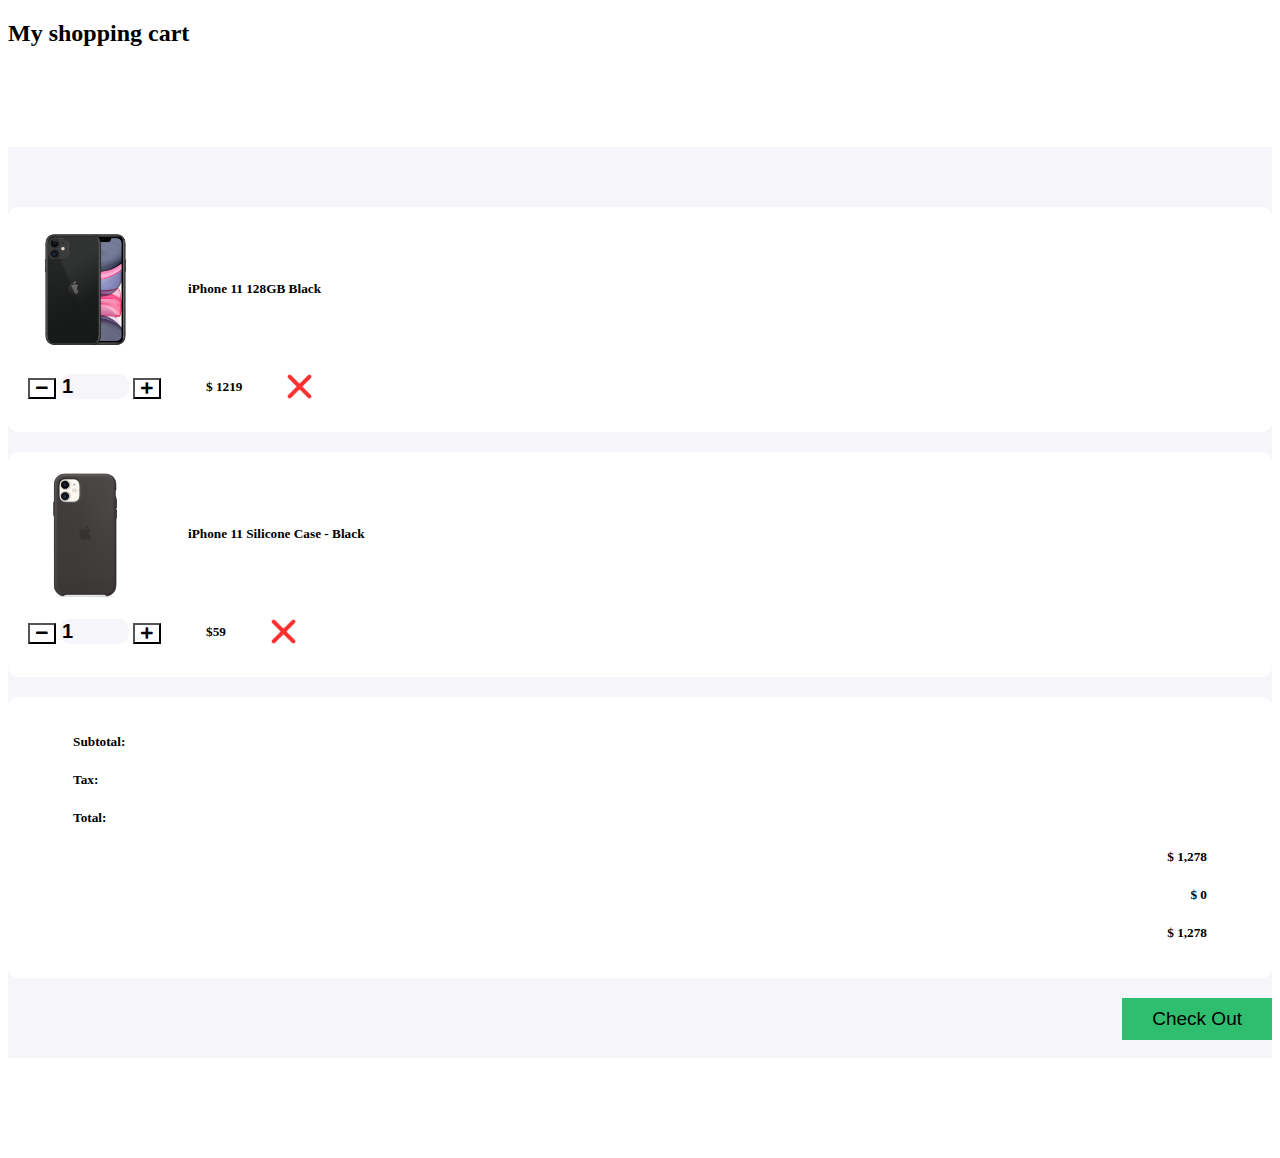
<file: index.html>
<!DOCTYPE html>
<html>

<head>
   <title>Shopping Cart</title>
   <meta charset="utf-8">
   <meta name="viewport" content="width=device-width, initial-scale=1">
   <link href="https://cdn.jsdelivr.net/npm/bootstrap@5.0.2/dist/css/bootstrap.min.css" rel="stylesheet"
      integrity="sha384-EVSTQN3/azprG1Anm3QDgpJLIm9Nao0Yz1ztcQTwFspd3yD65VohhpuuCOmLASjC" crossorigin="anonymous">
   <link href="https://cdnjs.cloudflare.com/ajax/libs/font-awesome/5.11.2/css/all.css" rel="stylesheet" />
   <link href="style.css" rel="stylesheet">
</head>

<body>

   <section>
      <div class="container">
         <h2>My shopping cart</h2>
         <div class="cart">
            <div class="col-md-12 col-lg-10 mx-auto">
               <div class="cart-item">
                  <div class="row">
                     <div class="col-md-7 center-item">
                        <img src="images/product-1.png" alt="">
                        <h5>iPhone 11 128GB Black</h5>
                     </div>

                     <div class="col-md-5 center-item">
                        <div class="input-group number-spinner">
                           <button id="phone-minus" class="btn btn-default"><i class="fas fa-minus"></i></button>
                           <input id="phone-number" type="number" min="0" class="form-control text-center" value="1">
                           <button id="phone-plus" class="btn btn-default"><i class="fas fa-plus"></i></button>
                        </div>
                        <h5>$ <span id="phone-total"> 1219</span></h5>
                        <img src="images/remove.png" alt="" class="remove-item">
                     </div>
                  </div>
               </div>

               <div class="cart-item">
                  <div class="row">
                     <div class="col-md-7 center-item mx-auto">
                        <img src="images/product-2.png" alt="">
                        <h5>iPhone 11 Silicone Case - Black</h5>
                     </div>
                     <div class="col-md-5 center-item">
                        <div class="input-group number-spinner">
                           <button id="case-minus" class="btn btn-default"><i class="fas fa-minus"></i></button>
                           <input id="case-number" type="number" min="0" class="form-control text-center" value="1">
                           <button id="case-plus" class="btn btn-default"><i class="fas fa-plus"></i></button>

                        </div>
                        <h5>$<span id="cover-price">59</span></h5>
                        <img src="images/remove.png" alt="" class="remove-item">
                     </div>
                  </div>
               </div>

               <div class="cart-item">
                  <div class="row">

                     <div class="col-md-8">
                        <h5>Subtotal: </h5>
                        <h5>Tax:</h5>
                        <h5>Total:</h5>
                     </div>

                     <div class="col-md-4 status">
                        <h5>$ <span id="sub-total">1,278</span></h5>
                        <h5>$<span id="tax-amount"> 0</span></h5>
                        <h5>$<span id="total-price"> 1,278</span></h5>
                     </div>
                  </div>
               </div>
               <div class="col-md-12 pt-4 pb-4">
                  <button type="button" class="btn btn-success check-out">Check Out</button>
               </div>
            </div>
         </div>
      </div>
   </section>

   <script src="myJs.js"></script>
</body>

</html>
</file>
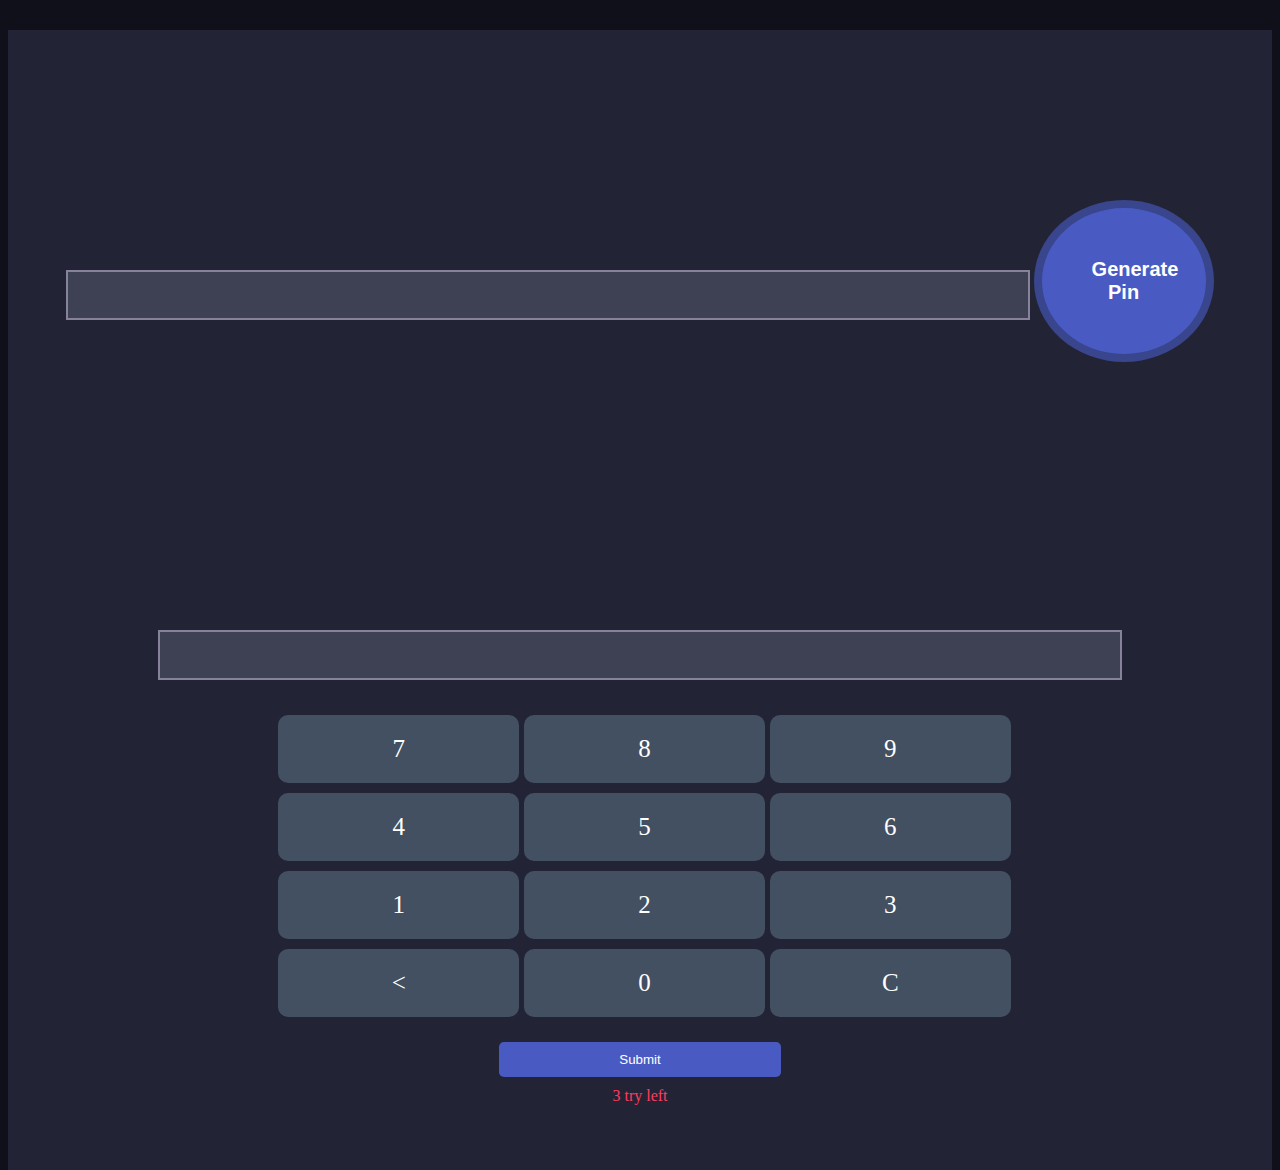
<file: pin.html>
<!DOCTYPE html>
<html lang="en">
<head>
    <meta charset="UTF-8">
    <meta name="viewport" content="width=device-width, initial-scale=1.0">
    <title>Pin Generator</title>
    <link rel="stylesheet" href="https://stackpath.bootstrapcdn.com/bootstrap/4.5.0/css/bootstrap.min.css" integrity="sha384-9aIt2nRpC12Uk9gS9baDl411NQApFmC26EwAOH8WgZl5MYYxFfc+NcPb1dKGj7Sk" crossorigin="anonymous">
    <link rel="stylesheet" href="pinStyle.css">
</head>
<body>
    <div class="container">
        <div class="row">
            <div class="col-md-6">
                <div class="pin-generator half-width">
                    <input id="display-pin" class="form-control" type="text">
                    <button onclick="generatPin()" class="generate-btn">Generate Pin</button>
                </div>
            </div>
            <div class="col-md-6">
                <div class="input-section half-width">
                    <input id="dislay-number" class="form-control" type="text">
                    <div class="numbers">
                        <div id="key-pad" class="calc-body">
                            <div class="calc-button-row">
                              <div class="button">7</div>
                              <div class="button">8</div>
                              <div class="button">9</div>
                            </div>
                            <div class="calc-button-row">
                              <div class="button">4</div>
                              <div class="button">5</div>
                              <div class="button">6</div>
                            </div>
                            <div class="calc-button-row">
                              <div class="button">1</div>
                              <div class="button">2</div>
                              <div class="button">3</div>
                            </div>
                            <div class="calc-button-row">
                                <div class="button">&lt;</div>
                                <div class="button">0</div>
                                <div id="button-c" class="button">C</div>
                            </div> 
                    </div>
                        <button id="verifyPin" type="submit" class="submit-btn">Submit</button>
                        <p class="action-left">3 try left</p>
                        
                    </div>
                </div>
            </div>
        </div>
        <div class="notify-section">
            <p id="notify-fail" class="notify">❌ Pin Didn't Match, Please try again</p>
            <p id="notify-success" class="notify">✅ Pin Matched... Secret door is open for you. You can Buy Now.</p>
        </div>
    </div>

    <section class="extra">
        <button id="another-button" class="submit-btn">Go To the Shop</button>
    </section>

    <script src="pinMatch.js"></script>
</body>
</html>
</file>
<file: style.css>
body{
	background: #fff;
}
.cart{
	margin: 100px 0;
	background-color: #F6F5FA;;
	padding: 60px 0;
}
.total-price{
	padding-bottom: 15px;
}
.cart-item{
	background-color: #fff;
	border-radius: 10px;
	padding: 15px 20px;
	margin-bottom: 20px;
}
.center-item{
    display: flex;
    align-items: center;
    justify-content: flex-start;
}
.cart-item img{
	width: 115px;
}
.cart-item h5{
    padding: 0 45px;
}
.cart-item .remove-item{
	width: 25px!important;
}
.btn-default{
	background-color: #fff;
}
.cart-item .form-control{
	background-color: #F6F5FA;
	border: none;
    width: 65px;
    border-radius: 10px!important;
    font-weight: 700;
    font-size: 20px;
}
.input-group{
	width: unset;
	flex-wrap: nowrap;
}
.status{
	text-align: right;
}
.check-out{
    float: right;
    padding: 10px 30px;
	font-size: 19px;
	background-color: #2FBE70;
	border: none;
}
</file>
<file: pinStyle.css>
*{
    box-sizing: border-box;
}
body {
    background: #10101B;
    height: 100vh;
}
.container {
    margin-top: 30px;
}

.half-width {
    height: 570px;
    background: #222436;
    padding: 30px;
    text-align: center;
}
.generate-btn{
    margin-top: 140px;
    width: 180px;
    padding: 50px;
    border-radius: 50%;
    border: 8px solid #39458C;
    background-color: #495BC3;
    color: #ffffff;
    font-weight: bold;
    font-size: 20px;
    text-align: center;
}
.generate-btn:focus{
    outline: none;
    box-shadow: none;
}

input[type='text']{
    background-color: #3D4153;
    padding: 10px 0px;
    color: #ffffff;
    width: 80%;
    margin: 0 auto;
    border: 2px solid #858299;
    height: 50px;
    padding: 10px;
}
input[type='text']:focus {
    background-color: #3D4153;
    color: #fff;
    font-size: 20px;
}
.numbers {
    margin: 30px 0;
}

.calc-typed {
margin-top: 20px;
font-size: 45px;
text-align: right;
color: #fff;
}

.calc-button-row {
width: 100%;
}

.button {
width: 20%;
background: #425062;
color: #fff;
padding: 20px 0;
margin: 5px;
display: inline-block;
font-size: 25px;
text-align: center;
vertical-align: middle;
margin-right: -4px;
border-radius: 10px;
cursor: pointer;
}
.blink-me {
color: #E0B612;
}
.submit-btn {
    border: none;
    margin-top: 20px;
    padding: 10px 120px;
    border-radius: 5px;
    background: #495BC3;
    color: #fff;
}
.notify {
    color: #fff;
    text-align: center;
    margin: 0 auto;
    background: #222436;
    margin-top: 20px;
    border-radius: 15px;
    padding: 5px 20px;
    display: none;
}
.notify-section{
    width: 35%;
    margin: 0 auto;
}
.action-left {
    color: #FF3C5F;
    margin-top: 10px;
}

.extra{
    display: flex;
    justify-content: center;
}
#another-button{
    display: none;
}
</file>
